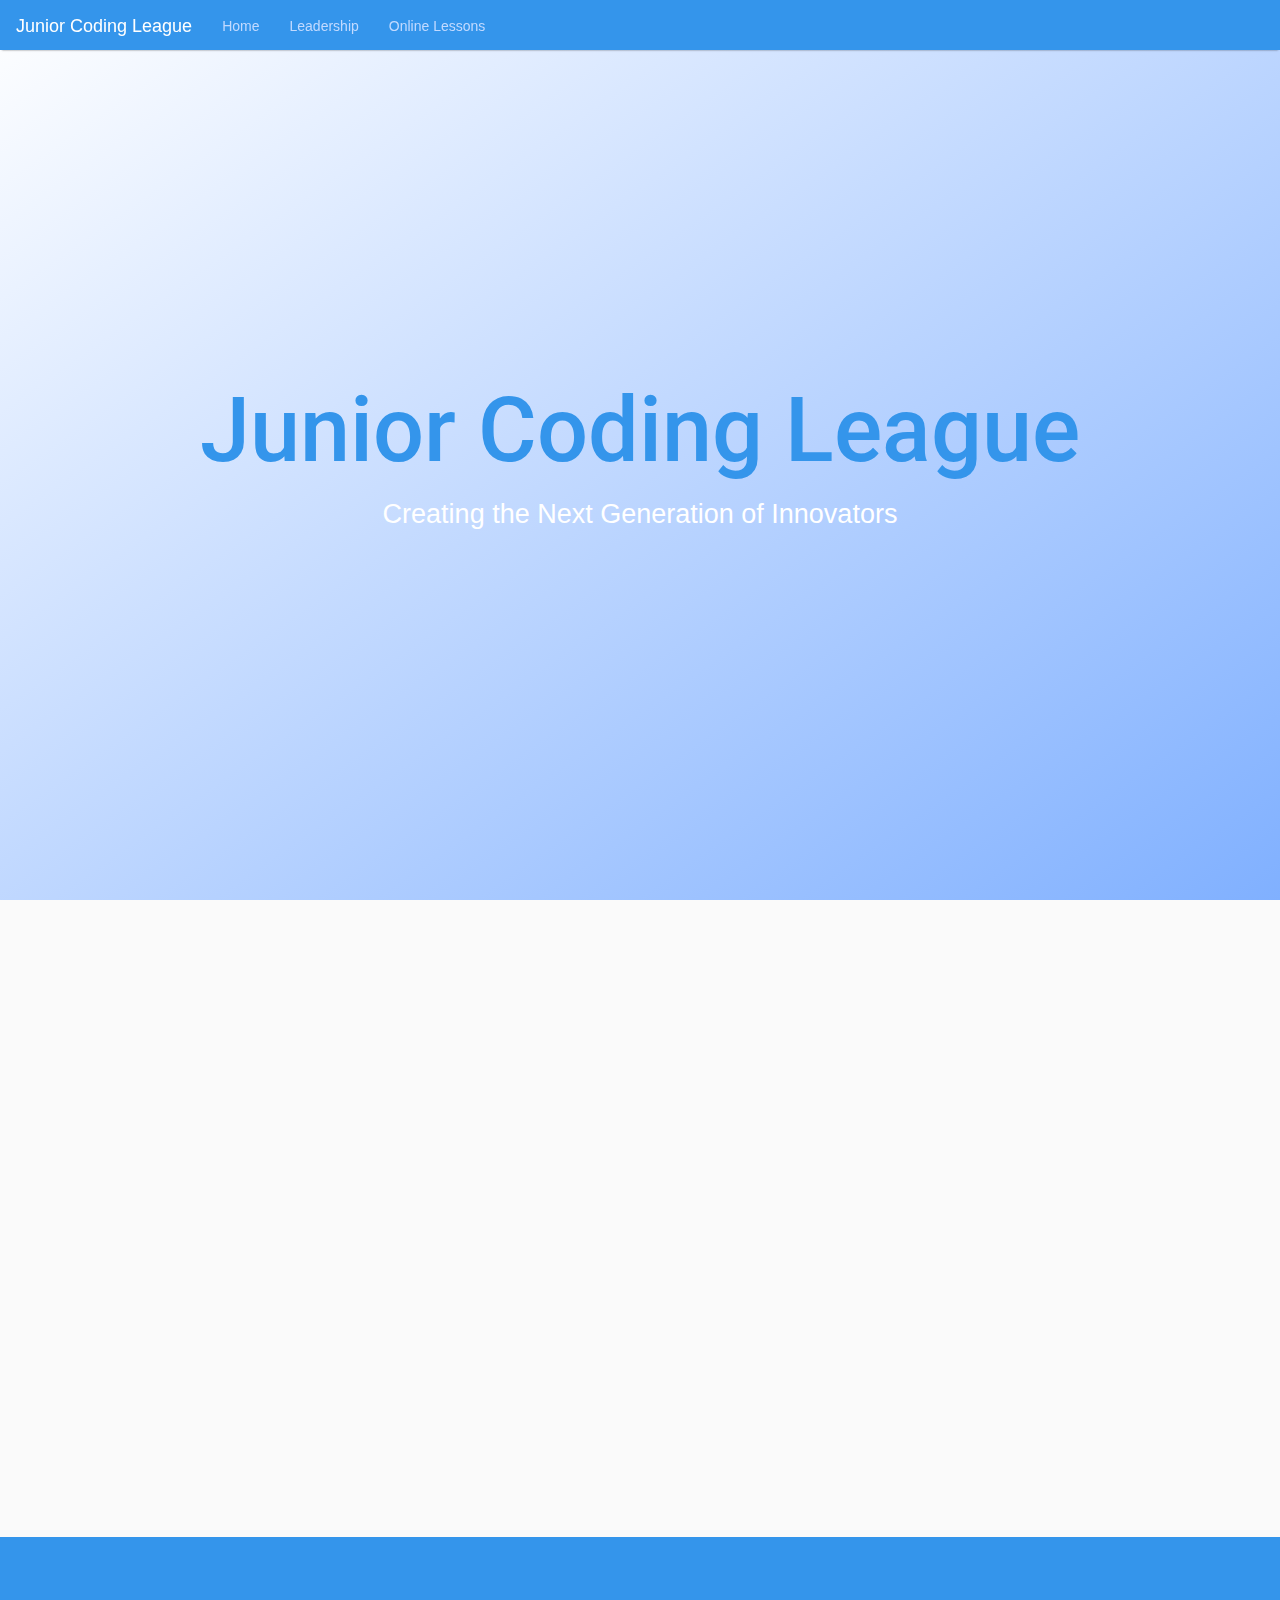
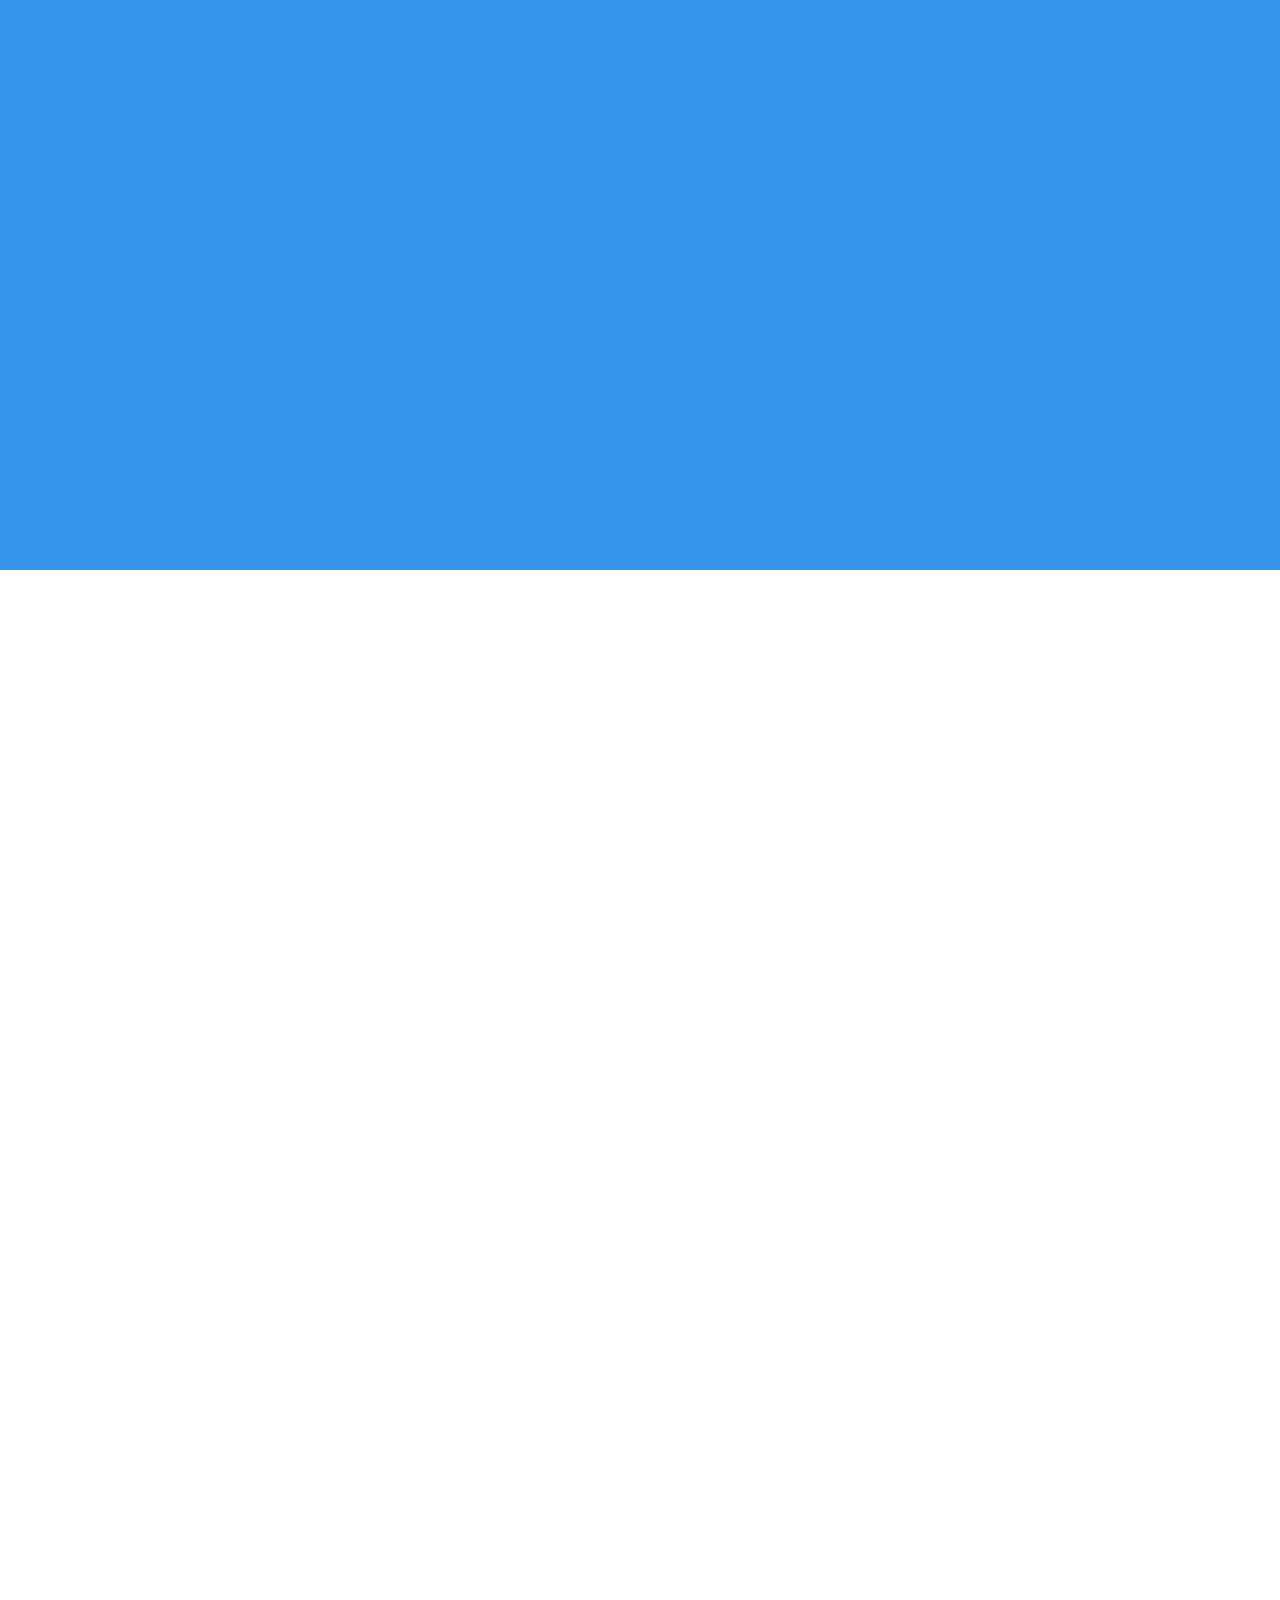
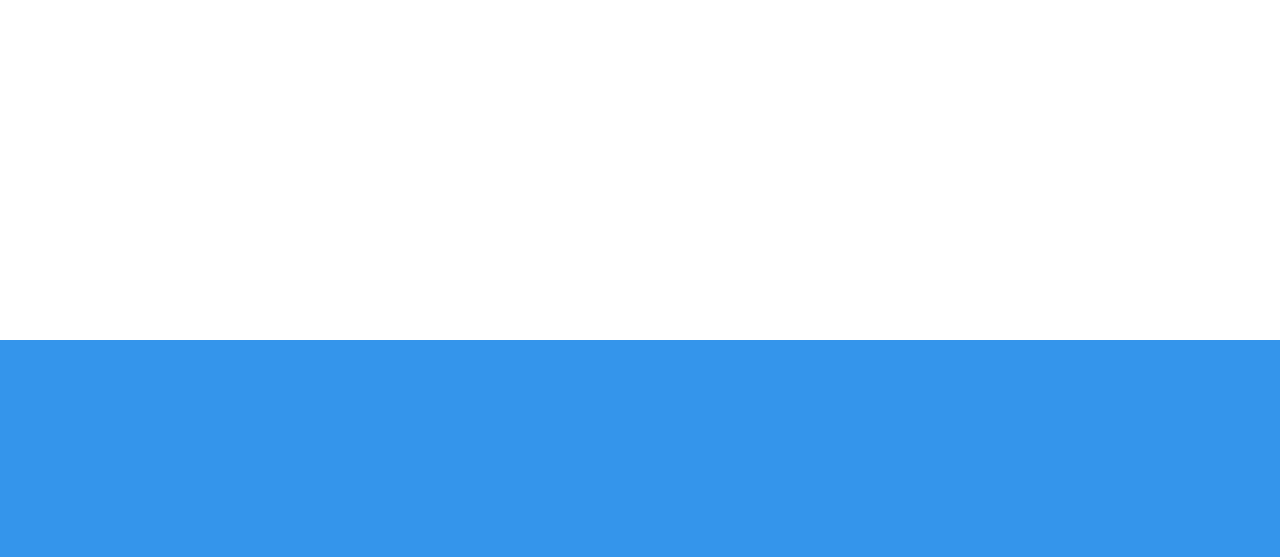
<file: index.html>
<html>
  <head>
    <script src="https://ajax.googleapis.com/ajax/libs/jquery/3.5.1/jquery.min.js"></script>
    <link href="https://fonts.googleapis.com/css2?family=Roboto:wght@900&display=swap" rel="stylesheet">
    <link href="https://fonts.googleapis.com/css2?family=Montserrat:wght@500&display=swap" rel="stylesheet">
    <!-- Latest compiled and minified CSS -->
    <link rel="stylesheet" href="https://maxcdn.bootstrapcdn.com/bootstrap/3.3.7/css/bootstrap.min.css" integrity="sha384-BVYiiSIFeK1dGmJRAkycuHAHRg32OmUcww7on3RYdg4Va+PmSTsz/K68vbdEjh4u" crossorigin="anonymous">
    <!-- Latest compiled and minified JavaScript -->
    <script src="https://maxcdn.bootstrapcdn.com/bootstrap/3.3.7/js/bootstrap.min.js" integrity="sha384-Tc5IQib027qvyjSMfHjOMaLkfuWVxZxUPnCJA7l2mCWNIpG9mGCD8wGNIcPD7Txa" crossorigin="anonymous"></script>
    <script src="wow.min.js"></script>
    <script>new WOW().init();</script>
    <link type = "text/css" rel = "stylesheet" href = "animate.css">
    
    <link rel="shortcut icon" type="image/x-icon" href="logo.png" />
    <title>Junior Coding League</title>
    <style>
      h1{
        font-family: 'Roboto', sans-serif;
        color: black;
        font-size: 6vh;
      }
      h2{
        font-family: 'Roboto', sans-serif;
        color: black;
        font-size: 3vh;
      }
      h3{
        font-size: 2vh;
      }
      .landing{
        font-size: 10vh;
      }
      .outer {
        height: 100vh;
        display: flex;
      }
      .inner {
        margin: auto;
      }
      .info-section{
        text-align: left;
        display: inline-block;
        background-color: white;
        color: #666666;
        border-radius: 5px;
        transition-duration: .5s;
      }
      .info-section:hover{
        background-color: #3495eb;
        color: white;
      }
      .alternate-info-section{
        background-color: #3495eb;
        color: white;
        display: inline-block;
        padding: 5%;
      }
      .tiny{
        font-family: 'Montserrat', sans-serif;
        font-size: 3vh;
        color: #3495eb;
      }
      .reading-text{
        color: #666666;
        line-height: 2;
        font-size: 3vh;
      }
      .main-navigation {
        box-shadow: 0 2px 2px -2px rgba(0,0,0,.5);
        position: fixed;
        background-color: #3495eb;
        border-radius: 0px;
        width: 100vw;
        z-index: 999;
      }
      .main-navigation a{
        color: #c2daff;
      }
      .main-navigation a:hover{
        color: black;
      }
      .custom-button{
        background-color: white;
        color: #3495eb;
        border-radius: none;
        border: none;
      }
    </style>
    <script>
      $(document).ready(function(){
        $("a").on('click', function(event) {
          if (this.hash !== "") {
            event.preventDefault();
            var hash = this.hash;
            $('html, body').animate({
              scrollTop: $(hash).offset().top
            }, 800, function(){
              window.location.hash = hash;
            });
          }
        });
      });
    </script>
  </head>
  <body>
    <nav class="navbar main-navigation" style = "height: 5vh;">
      <a style = "color: white;" class="navbar-brand" href="#">Junior Coding League</a>
      <ul class="nav navbar-nav">
        <li><a href="index.html" style = "">Home</a></li>
        <li><a href="leadership.html">Leadership</a></li>
        <li><a href="lessons.html">Online Lessons</a></li>
      </ul>
    </nav>

    <div id = "home" class = "container h-100 d-flex text-center outer" style = "background-image: linear-gradient(to bottom right, white, #80b0ff); background-size: cover; width: 100vw; height: 100vh;">
      <div class = "my-auto inner">
        <h1 class = "landing animated wow fadeInLeft" style = "color:  #3495eb;">Junior Coding League</h1>
        <h3 class = "animated wow fadeInRight" style = "color: white; font-size: 3vh;">Creating the Next Generation of Innovators</h3>
      </div>
    </div>
    <div id = "pillars" class = "container text-center" style = "display: inline-block; background-color: #fafafa; width: 100vw;">
      <div class = "row">
        <div style = "height: 5vh"></div>
        <h1 class = "animated wow fadeInDown">What is Junior Coding League?</h1>
        <div style = "height: 5vh"></div>
        <div class = "col-md-4 animated wow fadeInUp">
          <h2>Free Lessons</h2>
          <h3 style = "line-height: 2;">Junior Coding League provides lessons at no cost, meaning that parents
          don't have to worry about the costs of learning programming, and can instead focus on allowing their children
          to develop a passion for programming!</h3>
        </div>
        <div class = "col-md-4 animated wow fadeInUp" data-wow-delay = "200ms">
          <h2>Real-Word Implementation</h2>
          <h3 style = "line-height: 2;">We do something that <span style = "color: #3495eb;"><b>no other programming education group does.</b></span> We give students
          hands on experience with building applications for their community. Every one of our students identifies
          a problem in their local community and we help them build an application to solve that problem, allowing them to give back to their community.</h3>
        </div>
        <div class = "col-md-4 animated wow fadeInUp" data-wow-delay = "400ms">
          <h2>Online Tutoring</h2>
          <h3 style = "line-height: 2;">With the recent coronavirus pandemic, we could no longer continue in-person lessons, and hence Junior Coding League also works to provide
          students with lessons online. Currently, we have lessons for Java, Python, and Web Development(HTML/CSS/JS) on our
          youtube channel, so that students can continue to learn and follow on without in-person lessons</h3>
        </div>
      </div>
      <div style = "height: 5vh;"></div>
      <div style = "height: 5vh;"></div>
    </div>
    <div id = "statistics" class = "containter alternate-info-section text-center" style = "width: 100vw;">
      <h1 class = "animated wow fadeInUp" style = "font-size: 4vh; color: #c2daff;">Our Achievements</h1>
      <div class = "row">
        <div class = "col-md-4 animated wow fadeInUp" data-wow-dely = "200ms">
          <h1 style = "color: white;">500+</h1>
          <h3 style = "font-size: 3vh; color: #c2daff;">Students Tutored</h3>
        </div>
        <div class = "col-md-4 animated wow fadeInUp" data-wow-delay = "400ms">
          <h1 style = "color: white;">6</h1>
          <h3 style = "font-size: 3vh; color: #c2daff;">Established Chapters</h3>
        </div>
        <div class = "col-md-4 animated wow fadeInUp" data-wow-delay = "600ms">
          <h1 style = "color: white;">25+</h1>
          <h3 style = "font-size: 3vh; color: #c2daff;">Volunteers Nationwide</h3>
        </div>
        <div style = "height: 20vh;"></div>
      </div>
      <div class = "row">
        <div class = "col-md-2"></div>
        <h3 class = "col-md-8 animated wow fadeInUp" data-wow-delay = "1s" style = "font-size: 3vh; color: #c2daff;">Junior Coding League and its volunteers work tirelessly to
        educate the underpriviledged and awaken a passion for programming in younger students. We implore you to join us and work
        along-side us!</h3>
        <div class = "col-md-2"></div>
      </div>
      <div style = "height: 5vh;"></div>
      <div class = "row">
        <div class = "col-md-3"></div>
        <a href = "https://forms.gle/tJt6S7S9Yen24VZp7"><button class = "custom-button col-md-6 animated wow fadeInUp" data-wow-delay = "1200ms">Start a Chapter</button></a>
        <div class = "col-md-3"></div>
      </div>
      <div style = "height: 2vh;"></div>
      <div class = "row">
        <div class = "col-md-3"></div>
        <a href = "https://forms.gle/2bBREjW4Abx2FuEw5"><button class = "custom-button col-md-6 animated wow fadeInUp" data-wow-delay = "1400ms">Join Our Mailing List</button></a>
        <div class = "col-md-3"></div>
      </div>
    </div>
    <div style = "height: 4vh"></div>
    <div id = "goals" class = "container" style = "width: 100vw; display: inline-block; min-height: 100vh">
      <div class = "row">
        <div class = "col-md-2"></div>
        <div class = "col-md-8">
          <h3 class = "tiny animated wow fadeInDown">Our Goal.</h3>
          <h1 class = "animated wow fadeInDown" data-wow-delay = "400ms">Our Plan For the Future</h1>
          <h3 class = "reading-text animated wow fadeInUp" data-wow-delay = "800ms">
            Junior Coding League has made a profound impact in the lives of our students, which was exactly the goal
            that we started out with. Not only have we taught hundreds of students how to program, we have taught them
            how to give back to their own communities by enabling them to identify and solve the problems that they face
            in their everyday lives.
          </h3>
          <h3 class = "reading-text animated wow fadeInUp" data-wow-delay = "1000ms">
            That being said, though, Junior Coding League will work to bring its program to as many new and underpriviledged
            students globally as possible. We are currently working to set up chapters in several international countries,
            namely India, Pakistan, Afghanistan, Saudi Arabia, and Nigeria! We plan to continue our free lessons in these nations
            and continue to allow students to discover a passion for programming.
          </h3>
          <h3 class = "reading-text animated wow fadeInUp" data-wow-delay = "1200ms">
            Finally, for students that live in developed nations like the United States, we hope to create an early exposure to programming.
            Our extensive research has shown that parents are often afraid to enroll their children in programming courses because
            they fear students may not be able to easily grasp concepts or than the classes cost too much. This is why our classes are not
            only free, but all of our mentors are extensively trained and vetted. In the future we plan to contiue expanding our volunteers as we grow.
          </h3>
        </div>
        <div class = "col-md-2"></div>
      </div>
    </div>
    <div class = "alternate-info-section" style = "width: 100vw;">
      <h3 class = "animated wow fadeInUp">Copyright © 2020 Junior Coding League</h3>
      <h3 class = "animated wow fadeInUp">Site Built by Archit Mehta</h3>
    </div>
  </body>
</html>
</file>
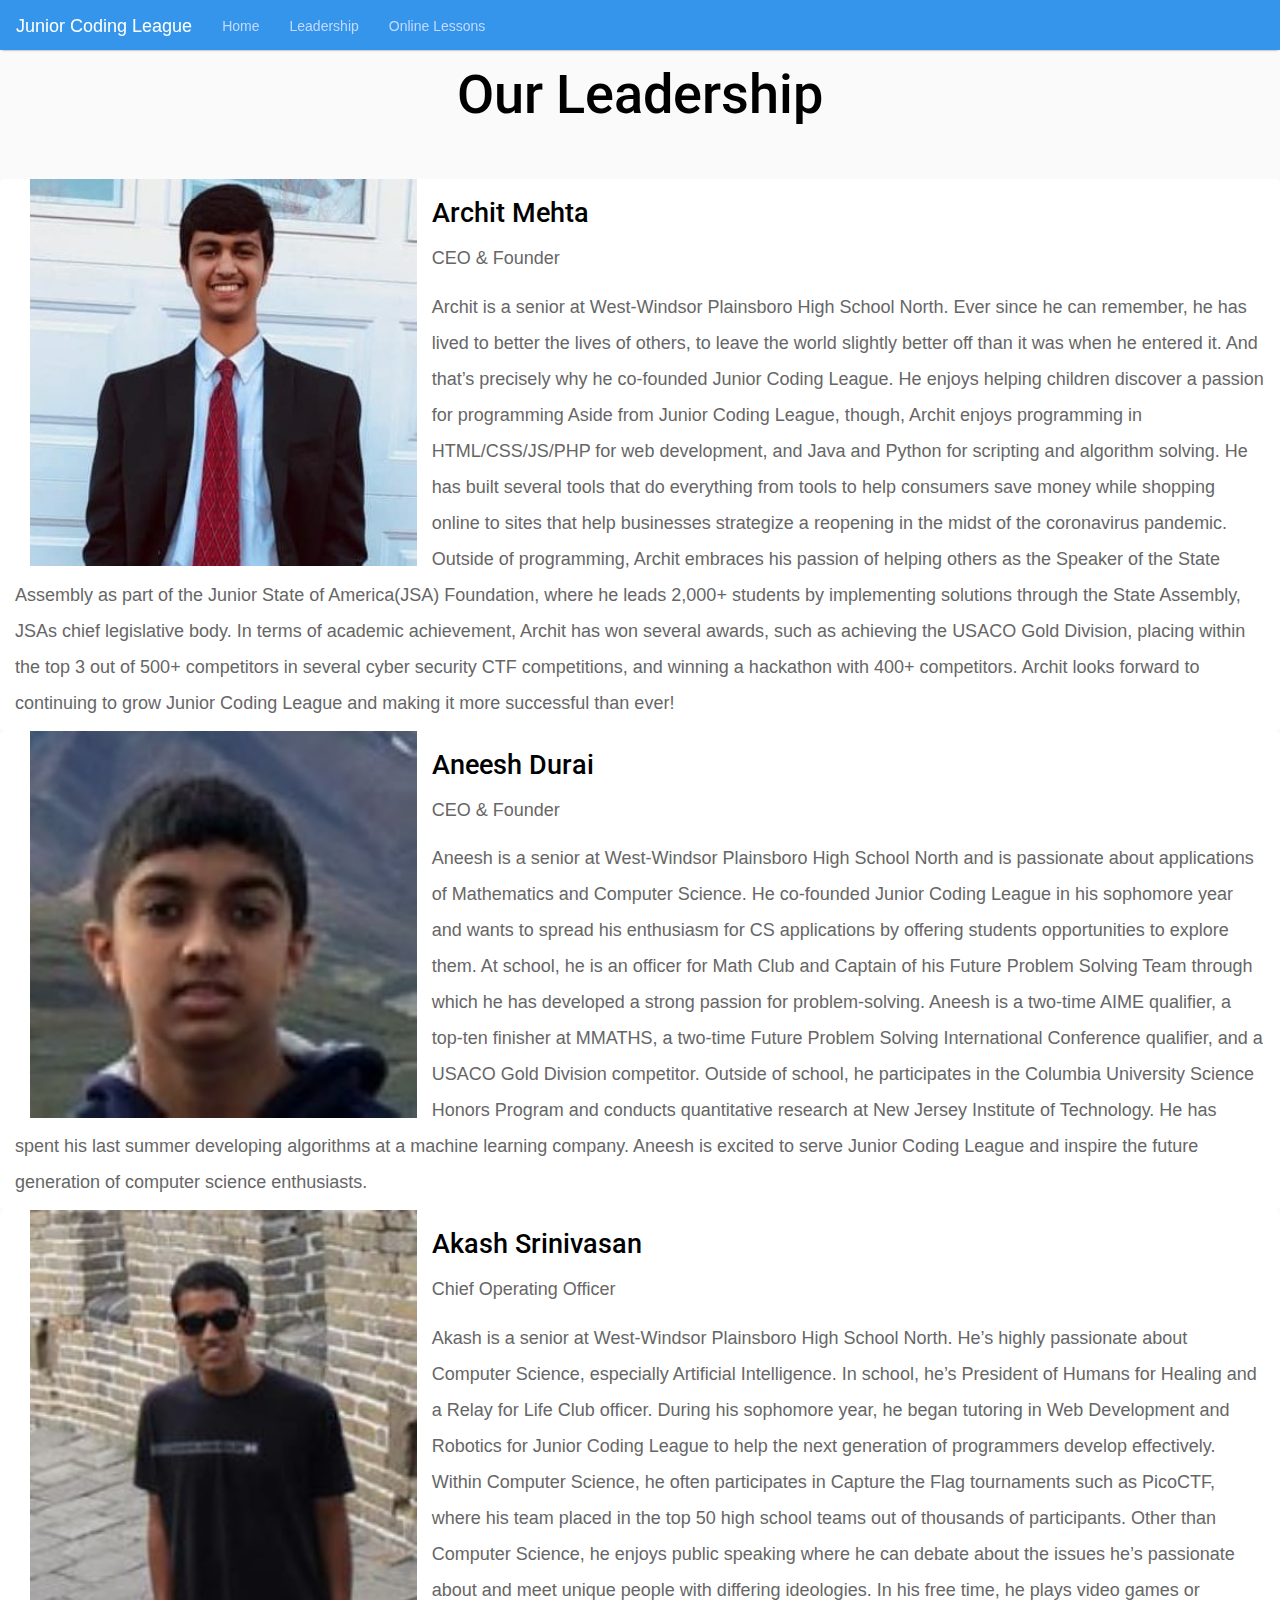
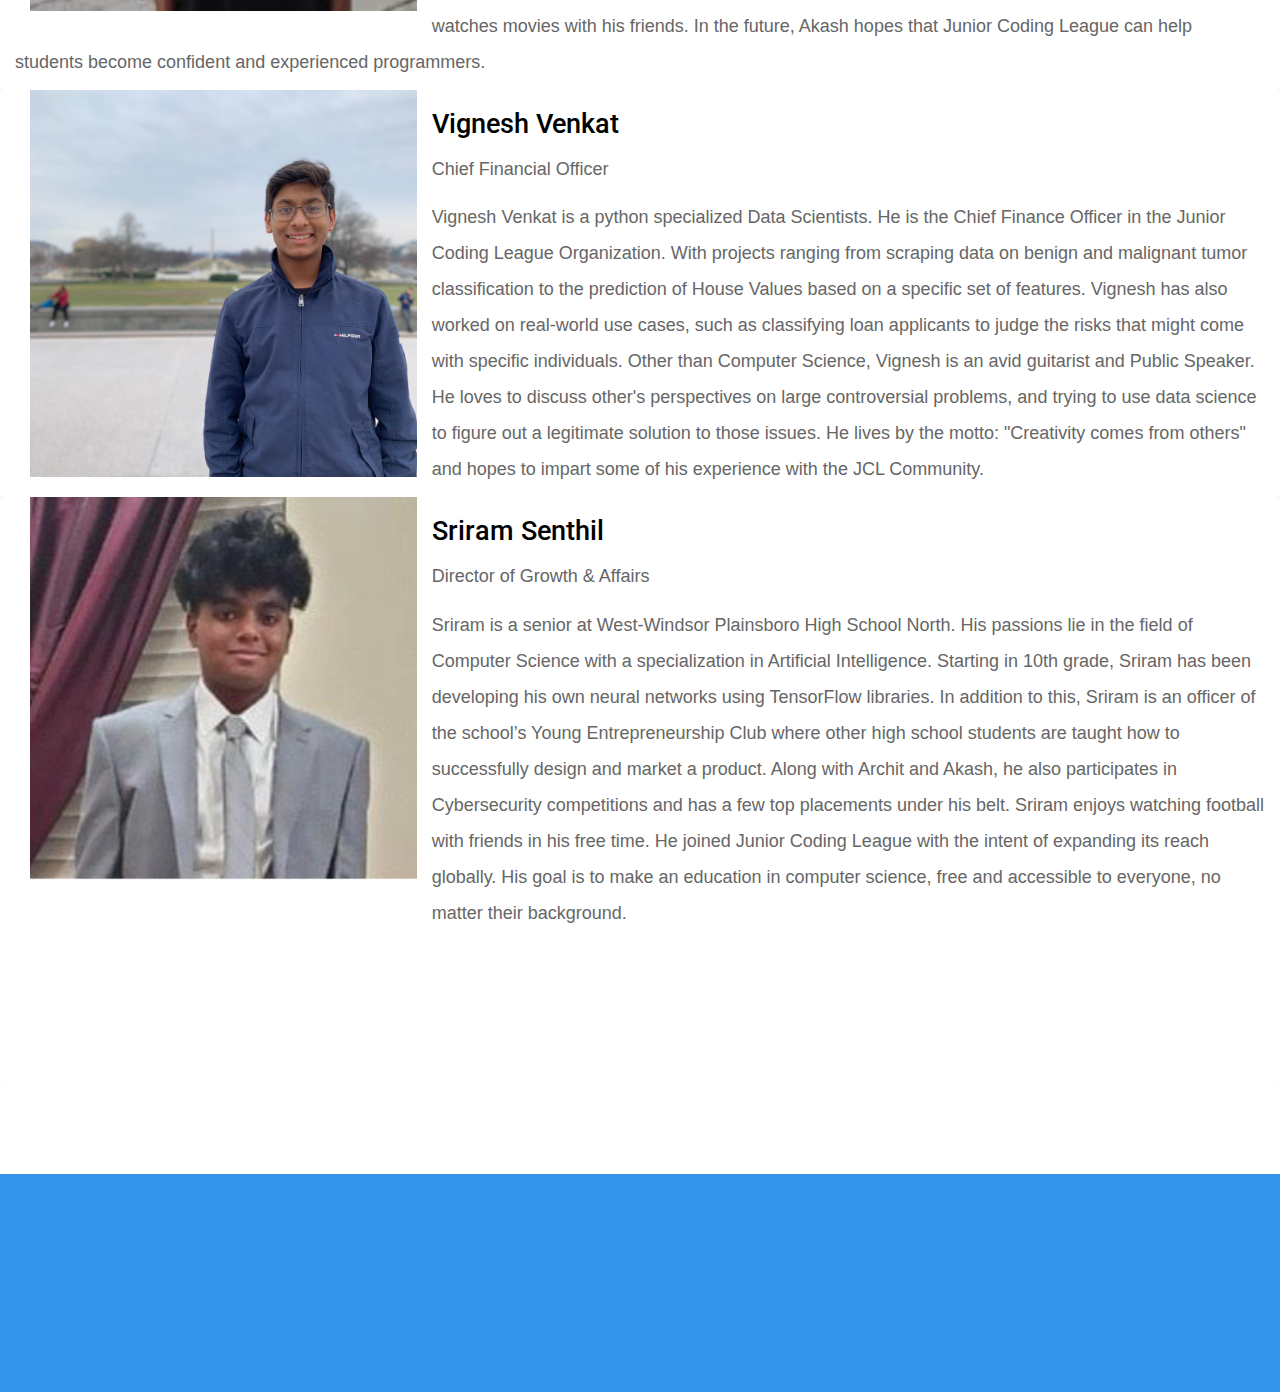
<file: leadership.html>
<html>
  <head>
    <script src="https://ajax.googleapis.com/ajax/libs/jquery/3.5.1/jquery.min.js"></script>
    <link href="https://fonts.googleapis.com/css2?family=Roboto:wght@900&display=swap" rel="stylesheet">
    <link href="https://fonts.googleapis.com/css2?family=Montserrat:wght@500&display=swap" rel="stylesheet">
    <!-- Latest compiled and minified CSS -->
    <link rel="stylesheet" href="https://maxcdn.bootstrapcdn.com/bootstrap/3.3.7/css/bootstrap.min.css" integrity="sha384-BVYiiSIFeK1dGmJRAkycuHAHRg32OmUcww7on3RYdg4Va+PmSTsz/K68vbdEjh4u" crossorigin="anonymous">
    <!-- Latest compiled and minified JavaScript -->
    <script src="https://maxcdn.bootstrapcdn.com/bootstrap/3.3.7/js/bootstrap.min.js" integrity="sha384-Tc5IQib027qvyjSMfHjOMaLkfuWVxZxUPnCJA7l2mCWNIpG9mGCD8wGNIcPD7Txa" crossorigin="anonymous"></script>
    <script src="wow.min.js"></script>
    <script>new WOW().init();</script>
    <link type = "text/css" rel = "stylesheet" href = "animate.css">
    
    <link rel="shortcut icon" type="image/x-icon" href="logo.png" />
    <title>Our Leadership - Junior Coding League</title>
    <style>
      h1{
        font-family: 'Roboto', sans-serif;
        color: black;
        font-size: 6vh;
      }
      h2{
        font-family: 'Roboto', sans-serif;
        color: black;
        font-size: 3vh;
      }
      h3{
        font-size: 2vh;
      }
      .landing{
        font-size: 10vh;
      }
      .outer {
        height: 100vh;
        display: flex;
      }
      .inner {
        margin: auto;
      }
      .info-section{
        text-align: left;
        display: inline-block;
        background-color: white;
        color: #666666;
        border-radius: 5px;
        transition-duration: .5s;
      }
      .info-section:hover{
        background-color: #3495eb;
        color: white;
      }
      .alternate-info-section{
        background-color: #3495eb;
        color: white;
        display: inline-block;
        padding: 5%;
      }
      .tiny{
        font-family: 'Montserrat', sans-serif;
        font-size: 3vh;
        color: #3495eb;
      }
      .reading-text{
        color: #666666;
        line-height: 2;
        font-size: 3vh;
      }
      .main-navigation {
        box-shadow: 0 2px 2px -2px rgba(0,0,0,.5);
        position: fixed;
        background-color: #3495eb;
        border-radius: 0px;
        width: 100vw;
        z-index: 999;
      }
      .main-navigation a{
        color: #c2daff;
      }
      .main-navigation a:hover{
        color: black;
      }
    </style>
    <script>
      $(document).ready(function(){
        $("a").on('click', function(event) {
          if (this.hash !== "") {
            event.preventDefault();
            var hash = this.hash;
            $('html, body').animate({
              scrollTop: $(hash).offset().top
            }, 800, function(){
              window.location.hash = hash;
            });
          }
        });
      });
    </script>
  </head>
  <body>
    <nav class="navbar main-navigation" style = "height: 5vh;">
      <a style = "color: white;" class="navbar-brand" href="#">Junior Coding League</a>
      <ul class="nav navbar-nav">
        <li><a href="index.html" style = "">Home</a></li>
        <li><a href="leadership.html">Leadership</a></li>
        <li><a href="lessons.html">Online Lessons</a></li>
      </ul>
    </nav>
    <div class = "container text-center" style = "display: inline-block; background-color: #fafafa; width: 100vw;">
      <div class = "row">
        <div style = "height: 5vh"></div>
        <h1 class = "animated wow fadeInDown">Our Leadership</h1>
        <div style = "height: 5vh"></div>
        <div class = "col-md-12 info-section">
          <img class = "col-md-4" src = "archit.jpg">
          <h2>Archit Mehta</h2>
          <h3>CEO & Founder</h3>
          <h3 style = "line-height: 2;">Archit is a senior at West-Windsor Plainsboro High School North. Ever since he can remember, he has lived to better the lives of others, to leave the world slightly better off than it was when he entered it. And that’s precisely why he co-founded Junior Coding League. He enjoys helping children discover a passion for programming Aside from Junior Coding League, though, Archit enjoys programming in HTML/CSS/JS/PHP for web development, and Java and Python for scripting and algorithm solving. He has built several tools that do everything from tools to help consumers save money while shopping online to sites that help businesses strategize a reopening in the midst of the coronavirus pandemic. Outside of programming, Archit embraces his passion of helping others as the Speaker of the State Assembly as part of the Junior State of America(JSA) Foundation, where he leads 2,000+ students by implementing solutions through the State Assembly, JSAs chief legislative body. In terms of academic achievement, Archit has won several awards, such as achieving the USACO Gold Division, placing within the top 3 out of 500+ competitors in several cyber security CTF competitions, and winning a hackathon with 400+ competitors.
          Archit looks forward to continuing to grow Junior Coding League and making it more successful than ever!</h3>
        </div>
        <div class = "col-md-12 info-section">
          <img class = "col-md-4" src = "aneesh.jpg">
          <h2>Aneesh Durai</h2>
          <h3>CEO & Founder</h3>
          <h3 style = "line-height: 2;">Aneesh is a senior at West-Windsor Plainsboro High School North and is passionate about applications of Mathematics and Computer Science. He co-founded Junior Coding League in his sophomore year and wants to spread his enthusiasm for CS applications by offering students opportunities to explore them. At school, he is an officer for Math Club and Captain of his Future Problem Solving Team through which he has developed a strong passion for problem-solving. Aneesh is a two-time AIME qualifier, a top-ten finisher at MMATHS, a two-time Future Problem Solving International Conference qualifier, and a USACO Gold Division competitor. Outside of school, he participates in the Columbia University Science Honors Program and conducts quantitative research at New Jersey Institute of Technology. He has spent his last summer developing algorithms at a machine learning company.
          Aneesh is excited to serve Junior Coding League and inspire the future generation of computer science enthusiasts.</h3>
        </div>
        <div class = "col-md-12 info-section">
          <img class = "col-md-4" src = "akash.jpg">
          <h2>Akash Srinivasan</h2>
          <h3>Chief Operating Officer</h3>
          <h3 style = "line-height: 2;">Akash is a senior at West-Windsor Plainsboro High School North. He’s highly passionate about Computer Science, especially Artificial Intelligence. In school, he’s President of Humans for Healing and a Relay for Life Club officer. During his sophomore year, he began tutoring in Web Development and Robotics for Junior Coding League to help the next generation of programmers develop effectively. Within Computer Science, he often participates in Capture the Flag tournaments such as PicoCTF, where his team placed in the top 50 high school teams out of thousands of participants. Other than Computer Science, he enjoys public speaking where he can debate about the issues he’s passionate about and meet unique people with differing ideologies. In his free time, he plays video games or watches movies with his friends.
          In the future, Akash hopes that Junior Coding League can help students become confident and experienced programmers.</h3>
        </div>
        <div class = "col-md-12 info-section">
          <img class = "col-md-4" src = "vignesh.jpg">
          <h2>Vignesh Venkat</h2>
          <h3>Chief Financial Officer</h3>
          <h3 style = "line-height: 2;">Vignesh Venkat is a python specialized Data Scientists. He is the Chief Finance Officer in the Junior Coding League Organization. With projects ranging from scraping data on benign and malignant tumor classification to the prediction of House Values based on a specific set of features. Vignesh has also worked on real-world use cases, such as classifying loan applicants to judge the risks that might come with specific individuals. Other than Computer Science, Vignesh is an avid guitarist and Public Speaker. He loves to discuss other's perspectives on large controversial problems, and trying to use data science to figure out a legitimate solution to those issues. He lives by the motto: "Creativity comes from others" and hopes to impart some of his experience with the JCL Community.</h3>
        </div>
        <div class = "col-md-12 info-section">
          <img class = "col-md-4" src = "sriram.jpg">
          <h2>Sriram Senthil</h2>
          <h3>Director of Growth & Affairs</h3>
          <h3 style = "line-height: 2;">Sriram is a senior at West-Windsor Plainsboro High School North. His passions lie in the field of Computer Science with a specialization in Artificial Intelligence. Starting in 10th grade, Sriram has been developing his own neural networks using TensorFlow libraries. In addition to this, Sriram is an officer of the school’s Young Entrepreneurship Club where other high school students are taught how to successfully design and market a product. Along with Archit and Akash, he also participates in Cybersecurity competitions and has a few top placements under his belt. Sriram enjoys watching football with friends in his free time. He joined Junior Coding League with the intent of expanding its reach globally. His goal is to make an education in computer science, free and accessible to everyone, no matter their background.</h3>
        </div>
      </div>
    </div>
    
    <div style = "height: 5vh;"></div>
    <div style = "height: 5vh;"></div>
    
    <div class = "alternate-info-section" style = "width: 100vw;">
      <h3 class = "animated wow fadeInUp">Copyright © 2020 Junior Coding League</h3>
      <h3 class = "animated wow fadeInUp">Site Built by Archit Mehta</h3>
    </div>
  </body>
</html>
</file>
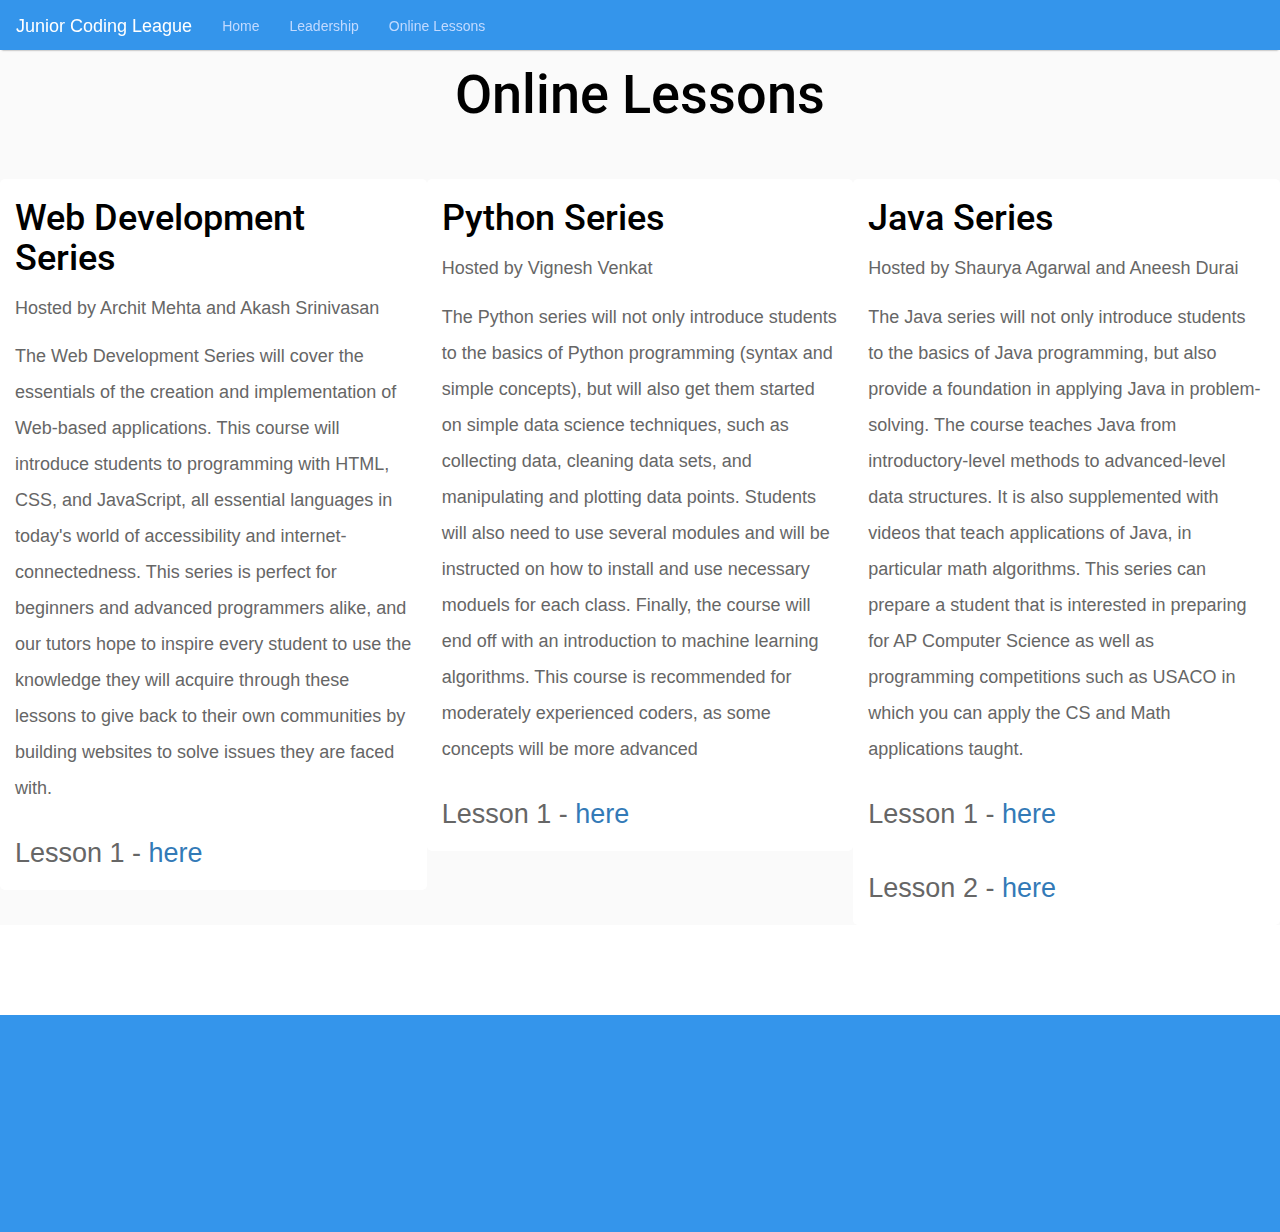
<file: lessons.html>
<html>
  <head>
    <script src="https://ajax.googleapis.com/ajax/libs/jquery/3.5.1/jquery.min.js"></script>
    <link href="https://fonts.googleapis.com/css2?family=Roboto:wght@900&display=swap" rel="stylesheet">
    <link href="https://fonts.googleapis.com/css2?family=Montserrat:wght@500&display=swap" rel="stylesheet">
    <!-- Latest compiled and minified CSS -->
    <link rel="stylesheet" href="https://maxcdn.bootstrapcdn.com/bootstrap/3.3.7/css/bootstrap.min.css" integrity="sha384-BVYiiSIFeK1dGmJRAkycuHAHRg32OmUcww7on3RYdg4Va+PmSTsz/K68vbdEjh4u" crossorigin="anonymous">
    <!-- Latest compiled and minified JavaScript -->
    <script src="https://maxcdn.bootstrapcdn.com/bootstrap/3.3.7/js/bootstrap.min.js" integrity="sha384-Tc5IQib027qvyjSMfHjOMaLkfuWVxZxUPnCJA7l2mCWNIpG9mGCD8wGNIcPD7Txa" crossorigin="anonymous"></script>
    <script src="wow.min.js"></script>
    <script>new WOW().init();</script>
    <link type = "text/css" rel = "stylesheet" href = "animate.css">

    <link rel="shortcut icon" type="image/x-icon" href="logo.png" />
    <title>Online Lessons - Junior Coding League</title>
    <style>
      h1{
        font-family: 'Roboto', sans-serif;
        color: black;
        font-size: 6vh;
      }
      h2{
        font-family: 'Roboto', sans-serif;
        color: black;
        font-size: 3vh;
      }
      h3{
        font-size: 2vh;
      }
      .landing{
        font-size: 10vh;
      }
      .outer {
        height: 100vh;
        display: flex;
      }
      .inner {
        margin: auto;
      }
      .info-section{
        text-align: left;
        display: inline-block;
        background-color: white;
        color: #666666;
        border-radius: 5px;
        transition-duration: .5s;
      }
      .info-section:hover{
        background-color: #3495eb;
        color: white;
      }
      .alternate-info-section{
        background-color: #3495eb;
        color: white;
        display: inline-block;
        padding: 5%;
      }
      .tiny{
        font-family: 'Montserrat', sans-serif;
        font-size: 3vh;
        color: #3495eb;
      }
      .reading-text{
        color: #666666;
        line-height: 2;
        font-size: 3vh;
      }
      .main-navigation {
        box-shadow: 0 2px 2px -2px rgba(0,0,0,.5);
        position: fixed;
        background-color: #3495eb;
        border-radius: 0px;
        width: 100vw;
        z-index: 999;
      }
      .main-navigation a{
        color: #c2daff;
      }
      .main-navigation a:hover{
        color: black;
      }
      .series-header{
        font-size: 4vh;
      }
    </style>
    <script>
      $(document).ready(function(){
        $("a").on('click', function(event) {
          if (this.hash !== "") {
            event.preventDefault();
            var hash = this.hash;
            $('html, body').animate({
              scrollTop: $(hash).offset().top
            }, 800, function(){
              window.location.hash = hash;
            });
          }
        });
      });
    </script>
  </head>
  <body>
    <nav class="navbar main-navigation" style = "height: 5vh;">
      <a style = "color: white;" class="navbar-brand" href="#">Junior Coding League</a>
      <ul class="nav navbar-nav">
        <li><a href="index.html" style = "">Home</a></li>
        <li><a href="leadership.html">Leadership</a></li>
        <li><a href="lessons.html">Online Lessons</a></li>
      </ul>
    </nav>
    <div class = "container text-center" style = "display: inline-block; background-color: #fafafa; width: 100vw;">
      <div class = "row">
        <div style = "height: 5vh"></div>
        <h1 class = "animated wow fadeInDown">Online Lessons</h1>
        <div style = "height: 5vh"></div>
      </div>
      <div class = "row" style = "text-align: left;">
        <div class = "col-md-4 info-section animated wow fadeInUp" data-wow-delay = "200ms">
          <h2 class = "series-header">Web Development Series</h2>
          <h3>Hosted by Archit Mehta and Akash Srinivasan</h3>
          <h3 style = "line-height: 2;">The Web Development Series will cover the essentials of the creation and implementation of Web-based
          applications. This course will introduce students to programming with HTML, CSS, and JavaScript, all
          essential languages in today's world of accessibility and internet-connectedness. This series is perfect for beginners and
          advanced programmers alike, and our tutors hope to inspire every student to use the knowledge they will acquire through these lessons
          to give back to their own communities by building websites to solve issues they are faced with.</h3>
          <h3 class = "reading-text">Lesson 1 - <a href = "https://www.youtube.com/watch?v=jgBQmXkXsQ0">here</a></h3>
        </div>
        <div class = "col-md-4 info-section animated wow fadeInUp" data-wow-delay = "400ms">
          <h2 class = "series-header">Python Series</h2>
          <h3>Hosted by Vignesh Venkat</h3>
          <h3 style = "line-height: 2;">The Python series will not only introduce students to the basics of Python programming (syntax and simple concepts),
          but will also get them started on simple data science techniques, such as collecting data, cleaning data sets, and manipulating and plotting data points.
          Students will also need to use several modules and will be instructed on how to install and use necessary moduels for each class. Finally, the course will
          end off with an introduction to machine learning algorithms. This course is recommended for moderately experienced coders, as some concepts will be more advanced</h3>
          <h3 class = "reading-text">Lesson 1 - <a href = "https://www.youtube.com/watch?v=gQPDJBMs-lc">here</a></h3>
        </div>
        <div class = "col-md-4 info-section animated wow fadeInUp" data-wow-delay = "600ms">
          <h2 class = "series-header">Java Series</h2>
          <h3>Hosted by Shaurya Agarwal and Aneesh Durai</h3>
          <h3 style = "line-height: 2;"> The Java series will not only introduce students to the basics of Java programming, but also provide a foundation in applying Java in problem-solving. The course teaches Java from introductory-level methods to advanced-level data structures. It is also supplemented with videos that teach applications of Java, in particular math algorithms. This series can prepare a student that is interested in preparing for AP Computer Science as well as programming competitions such as USACO in which you can apply the CS and Math applications taught.</h3>
          <h3 class = "reading-text">Lesson 1 - <a href = "https://www.youtube.com/watch?v=sJgfItjyOWM&list=PLPFGzRlbxSuEGqwjVWuKSADDeKUeFCjaj">here</a></h3>
          <h3 class = "reading-text">Lesson 2 - <a href = "https://www.youtube.com/watch?v=-FU6FNULabE&list=PLPFGzRlbxSuEGqwjVWuKSADDeKUeFCjaj&index=2">here</a></h3>
        </div>
      </div>
    </div>
    <div style = "height: 10vh"></div>
    <div class = "alternate-info-section" style = "width: 100vw;">
      <h3 class = "animated wow fadeInUp">Copyright © 2020 Junior Coding League</h3>
      <h3 class = "animated wow fadeInUp">Site Built by Archit Mehta</h3>
    </div>
  </body>
</html>
</file>
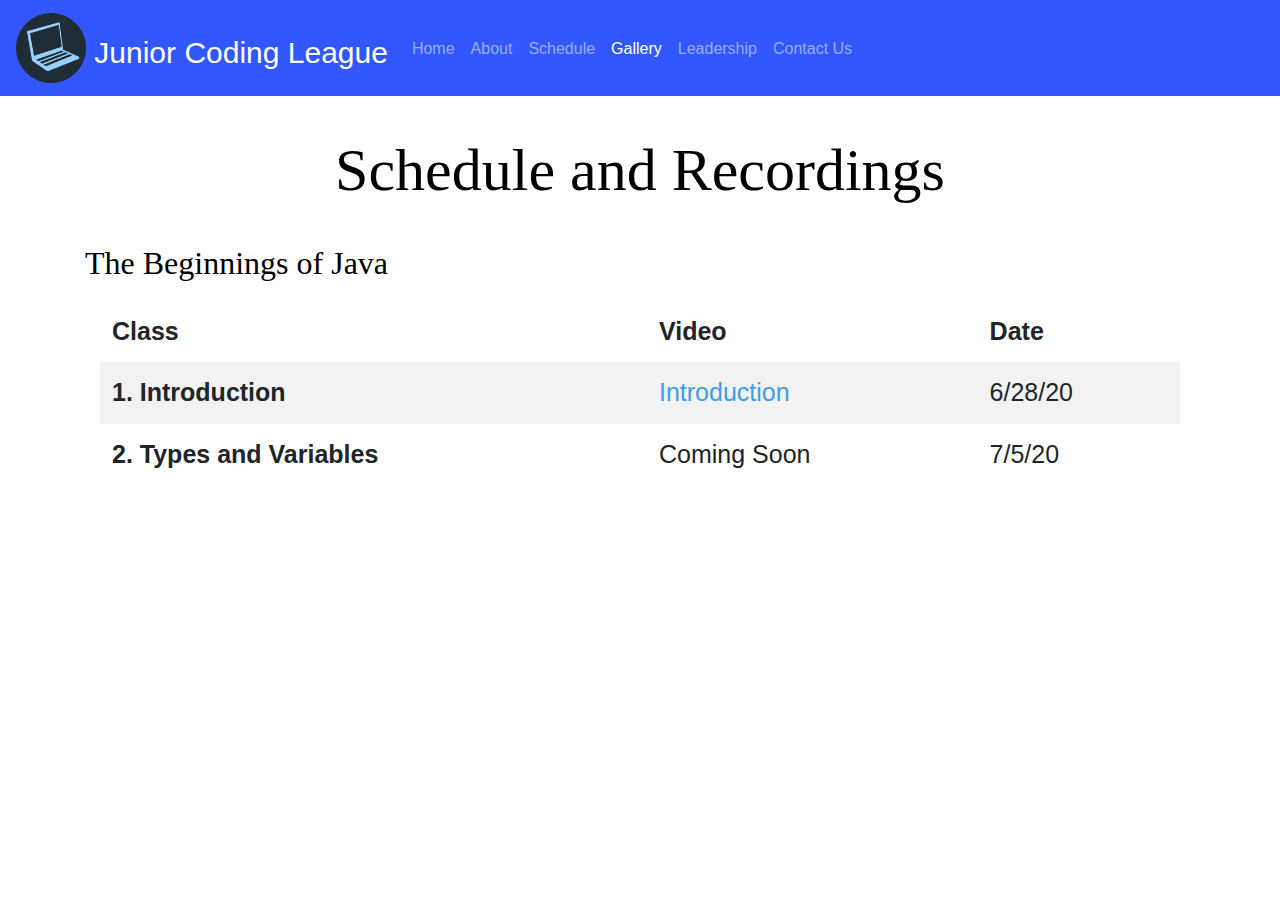
<file: schedule.html>
<!DOCTYPE html>
<html>
  <head>
    <link rel="stylesheet" href="https://maxcdn.bootstrapcdn.com/bootstrap/4.4.1/css/bootstrap.min.css">
    <link rel="shortcut icon" type="image/x-icon" href="Images/favicon.ico" />
    <link rel = "stylesheet" href="css/main.css"/>
    <title>Problem Sets</title>
    <!--Import materialize.css-->
    <!--Import Google Icon Font-->
    <link href="https://fonts.googleapis.com/icon?family=Material+Icons" rel="stylesheet">
    <!--Let browser know website is optimized for mobile-->
    <meta name="viewport" content="width=device-width, initial-scale=1.0"/>
    <style>
      .padding2 {
        margin-top: 1cm;
        margin-bottom:0.5cm;
      }
    </style>
</head>
  <body>

    <header>
      <nav class="navbar navbar-expand-lg navbar-dark" style="background-color: #3357FF;">
      <a class="navbar-brand" href="index.html"><img src="images/logo.png" width="30" height="30" class="d-inline-block align-top" alt="">
        Junior Coding League</a>
      <button class="navbar-toggler" type="button" data-toggle="collapse" data-target="#navbarSupportedContent" aria-controls="navbarSupportedContent" aria-expanded="false" aria-label="Toggle navigation">
        <span class="navbar-toggler-icon"></span>
      </button>

      <div class="collapse navbar-collapse" id="navbarSupportedContent">
        <ul class="navbar-nav mr-auto">
          <li class="nav-item">
            <a class="nav-link" href="index.html">Home</a>
          </li>
          <li class="nav-item">
            <a class="nav-link" href="about.html">About</a>
          </li>
          <li class="nav-item">
            <a class="nav-link" href="schedule.html">Schedule</a>
          </li>
          <li class="nav-item active">
            <a class="nav-link" href="gallery.html">Gallery</a>
          </li>
          <li class="nav-item">
            <a class="nav-link" href="leadership.html">Leadership</a>
          </li>
          <li class="nav-item">
            <a class="nav-link" href="contact.html">Contact Us</a>
          </li>
        </ul>
      </div>
     </nav>
        <div class="container">
          <h1 style="color:black" class="padding2">Schedule and Recordings</h1>
    </header>
    <div class="container">
          <h2 style="color:black" class="padding2">The Beginnings of Java</h1>
    <div class="container" style="font-size:25px">
          <table class="table table-striped table-borderless">
      <thead>
        <tr>
          <th scope="col">Class</th>
          <th scope="col">Video</th>
          <th scope="col">Date</th>
        </tr>
      </thead>
      <tbody>
        <tr>
          <th scope="row">1. Introduction</th>
          <td><a href="https://www.youtube.com/watch?v=sJgfItjyOWM" style="color:#3f9ce6;">Introduction</a></td>
          <td><a>6/28/20</a></td>
        </tr>
        <tr>
          <th scope="row">2. Types and Variables</th>
          <td><a>Coming Soon</a></td>
          <td><a>7/5/20</a></td>
        </tr>
      </tbody>
    </table>
    </div>

  </div>
    <!--materialize and jquery -->
    <script type="text/javascript" src="https://code.jquery.com/jquery-2.1.1.min.js"></script>
    <script src="https://code.jquery.com/jquery-3.2.1.slim.min.js" integrity="sha384-KJ3o2DKtIkvYIK3UENzmM7KCkRr/rE9/Qpg6aAZGJwFDMVNA/GpGFF93hXpG5KkN" crossorigin="anonymous"></script>
    <script src="https://cdnjs.cloudflare.com/ajax/libs/popper.js/1.12.9/umd/popper.min.js" integrity="sha384-ApNbgh9B+Y1QKtv3Rn7W3mgPxhU9K/ScQsAP7hUibX39j7fakFPskvXusvfa0b4Q" crossorigin="anonymous"></script>
    <script src="https://maxcdn.bootstrapcdn.com/bootstrap/4.0.0/js/bootstrap.min.js" integrity="sha384-JZR6Spejh4U02d8jOt6vLEHfe/JQGiRRSQQxSfFWpi1MquVdAyjUar5+76PVCmYl" crossorigin="anonymous"></script>
  </body>

</html>
</file>
<file: css/main.css>
/* general style css for the entire website  */

* {
    box-sizing: border-box;
  }

  /* background image for the website */
  body {
    background-image: url("https://png.pngtree.com/thumb_back/fh260/back_pic/02/66/55/50578b1ecd8c4ae.jpg");
  }
  .navbar {
    min-height: 80px;
  }
  .navbar-brand {
    padding: 10 10px;
    height: 80px;
    line-height: 80px;
    font-size: 30px;
  }
  .navbar-toggle {
    /* (80px - button height 34px) / 2 = 23px */
    margin-top: 23px;
    padding: 9px 10px !important;
  }

  @media (min-width: 768px) {
    .navbar-nav > li > a {
      /* (80px - line-height of 27px) / 2 = 26.5px */
      padding-top: 26.5px;
      padding-bottom: 26.5px;
      line-height: 27px;
    }
  }
  /* formatting for the h1 block*/
h1 {
    font-family: georgia, garamond, serif;
    text-align: center;
    font-size: 60px;
  }

  /* formatting for paragraphs*/
p {
    font-size: 15;
    font-family: Tahoma, georgia;
    margin: auto;
    width: 100%;
  }

h2{
  font-family: Tahoma, georgia;
}

/* width */
::-webkit-scrollbar {
    width: 10px;
}

/* Track */
  ::-webkit-scrollbar-track {
    background: #f1f1f1;
 }

/* Handle */
  ::-webkit-scrollbar-thumb {
    background: #888;
}

/* Handle on hover */
  ::-webkit-scrollbar-thumb:hover {
    background: #555;
}

.image-cropper {
    width: 250px;
    height: 300px;
    position: relative;
    overflow: hidden;
    border-radius: 50%;
}

img {
    display: inline;
    margin: 0 auto;
    height: 100%;
    width: auto;
}

.infoBox div{
    height: 520px;
    margin-left:10px;
    margin-right:10px;
}

#box {
    border-color: #000000;
    border-width: 0px;
    border-style: solid;
    width: 450px;
}

.infoText div {
    text-align: left;
    border-width: 0px;
    border-color: #5A77FF;
    margin: 0px;
    height: auto;
    width: 400px;
    font-size: 14px;
}

.classTitle div {
    text-align: center;
    font-size: xx-large;
    border-width: 0px;
    margin: 0px;
    border-color: #5A77FF;
    float: left;
    height: auto;
    width: 400px;

}

.classDesc div {
    text-align: left;
    font-size: x-large;
    border-width: 0px;
    border-color: #5A77FF;
    margin: 0px;
    height: auto;
    width: 400px;
}

.button {
  background-color: #3357FF; /* Blue */
  border: none;
  color: white;
  padding: 15px 32px;
  text-align: center;
  text-decoration: none;
  display: inline-block;
  font-size: 16px;
}

.jumbotron {
  background-image: url("../img/jumbotron_bg.jpg");
  background-size: cover;
}

.nav-wrapper {
  background-color: #0087BD
}
</file>
